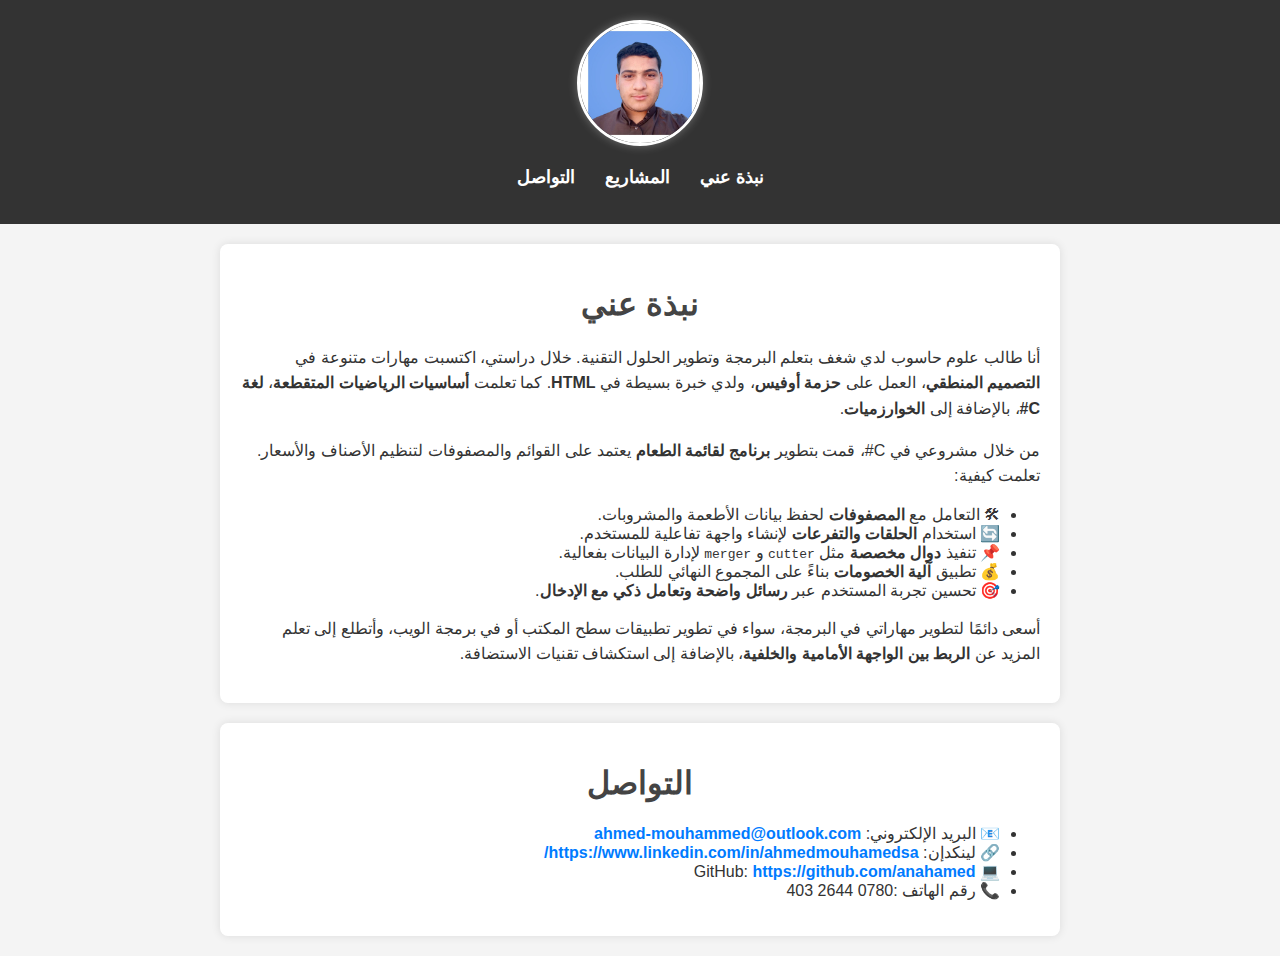
<file: index.html>
<!DOCTYPE html>
<html lang="ar">
<head>
    <meta charset="UTF-8">
    <meta name="viewport" content="width=device-width, initial-scale=1.0">
    <title>ملفي الشخصي</title>
    <link rel="stylesheet" href="style.css">
</head>
<body>

    <!-- قائمة التنقل -->
    <header>
        <div class="profile-container">
            <img src="images/1.jpg" alt="صورتي الشخصية" class="profile-image">
        </div>
        <nav>
            <ul>
                <li><a href="#about">نبذة عني</a></li>
                <li><a href="projects.html">المشاريع</a></li>
                <li><a href="#contact">التواصل</a></li>
            </ul>
        </nav>
    </header>

    <!-- قسم النبذة -->
    <section id="about">
        <h1>نبذة عني</h1>
        <p>
            أنا طالب علوم حاسوب لدي شغف بتعلم البرمجة وتطوير الحلول التقنية. خلال دراستي، اكتسبت مهارات متنوعة في
            <strong>التصميم المنطقي</strong>، العمل على <strong>حزمة أوفيس</strong>، ولدي خبرة بسيطة في <strong>HTML</strong>.
            كما تعلمت <strong>أساسيات الرياضيات المتقطعة</strong>، <strong>لغة C#</strong>، بالإضافة إلى <strong>الخوارزميات</strong>.
        </p>
        <p>
            من خلال مشروعي في C#، قمت بتطوير <strong>برنامج لقائمة الطعام</strong> يعتمد على القوائم والمصفوفات لتنظيم الأصناف والأسعار.
            تعلمت كيفية:
        </p>
        <ul>
            <li>🛠 التعامل مع <strong>المصفوفات</strong> لحفظ بيانات الأطعمة والمشروبات.</li>
            <li>🔄 استخدام <strong>الحلقات والتفرعات</strong> لإنشاء واجهة تفاعلية للمستخدم.</li>
            <li>📌 تنفيذ <strong>دوال مخصصة</strong> مثل <code>cutter</code> و <code>merger</code> لإدارة البيانات بفعالية.</li>
            <li>💰 تطبيق <strong>آلية الخصومات</strong> بناءً على المجموع النهائي للطلب.</li>
            <li>🎯 تحسين تجربة المستخدم عبر <strong>رسائل واضحة وتعامل ذكي مع الإدخال</strong>.</li>
        </ul>
        <p>
            أسعى دائمًا لتطوير مهاراتي في البرمجة، سواء في تطوير تطبيقات سطح المكتب أو في برمجة الويب،
            وأتطلع إلى تعلم المزيد عن <strong>الربط بين الواجهة الأمامية والخلفية</strong>، بالإضافة إلى استكشاف تقنيات الاستضافة.
        </p>
    </section>

    <!-- قسم التواصل -->
    <section id="contact">
        <h1>التواصل</h1>
        <ul>
            <li>📧 البريد الإلكتروني: <a href="mailto:ahmed-mouhammed@outlook.com">ahmed-mouhammed@outlook.com</a></li>
            <li>🔗 لينكدإن: <a href="https://www.linkedin.com/in/ahmedmouhamedsa/" target="_blank">https://www.linkedin.com/in/ahmedmouhamedsa/</a></li>
            <li>💻 GitHub: <a href="https://github.com/anahamed" target="_blank">https://github.com/anahamed</a></li>
            <li>📞 رقم الهاتف  :0780 2644 403</li>
        </ul>
    </section>

    <script src="script.js"></script>
</body>
</html>
</file>
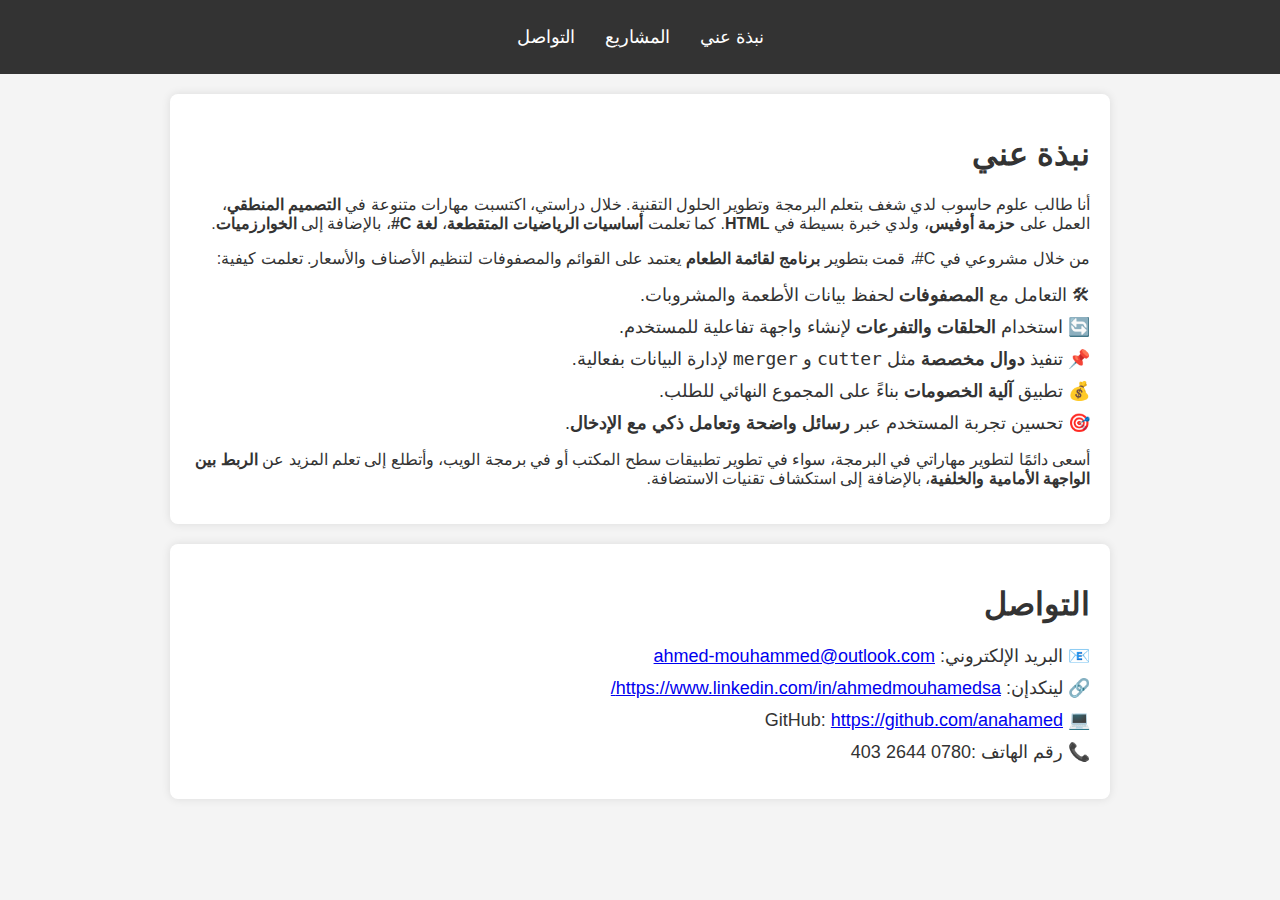
<file: AhmedPortfolio/index.html>
<!DOCTYPE html>
<html lang="ar">
<head>
    <meta charset="UTF-8">
    <meta name="viewport" content="width=device-width, initial-scale=1.0">
    <title>ملفي الشخصي</title>
    <link rel="stylesheet" href="style.css">
</head>
<body>

    <!-- قائمة التنقل -->
    <header>
        <nav>
            <ul>
                <li><a href="#about">نبذة عني</a></li>
                <li><a href="projects.html">المشاريع</a></li>
                <li><a href="#contact">التواصل</a></li>
            </ul>
        </nav>
    </header>

    <!-- قسم النبذة -->
    <section id="about">
        <h1>نبذة عني</h1>
        <p>
            أنا طالب علوم حاسوب لدي شغف بتعلم البرمجة وتطوير الحلول التقنية. خلال دراستي، اكتسبت مهارات متنوعة في
            <strong>التصميم المنطقي</strong>، العمل على <strong>حزمة أوفيس</strong>، ولدي خبرة بسيطة في <strong>HTML</strong>.
            كما تعلمت <strong>أساسيات الرياضيات المتقطعة</strong>، <strong>لغة C#</strong>، بالإضافة إلى <strong>الخوارزميات</strong>.
        </p>
        <p>
            من خلال مشروعي في C#، قمت بتطوير <strong>برنامج لقائمة الطعام</strong> يعتمد على القوائم والمصفوفات لتنظيم الأصناف والأسعار.
            تعلمت كيفية:
        </p>
        <ul>
            <li>🛠 التعامل مع <strong>المصفوفات</strong> لحفظ بيانات الأطعمة والمشروبات.</li>
            <li>🔄 استخدام <strong>الحلقات والتفرعات</strong> لإنشاء واجهة تفاعلية للمستخدم.</li>
            <li>📌 تنفيذ <strong>دوال مخصصة</strong> مثل <code>cutter</code> و <code>merger</code> لإدارة البيانات بفعالية.</li>
            <li>💰 تطبيق <strong>آلية الخصومات</strong> بناءً على المجموع النهائي للطلب.</li>
            <li>🎯 تحسين تجربة المستخدم عبر <strong>رسائل واضحة وتعامل ذكي مع الإدخال</strong>.</li>
        </ul>
        <p>
            أسعى دائمًا لتطوير مهاراتي في البرمجة، سواء في تطوير تطبيقات سطح المكتب أو في برمجة الويب،
            وأتطلع إلى تعلم المزيد عن <strong>الربط بين الواجهة الأمامية والخلفية</strong>، بالإضافة إلى استكشاف تقنيات الاستضافة.
        </p>
    </section>

    <!-- قسم التواصل -->
    <section id="contact">
        <h1>التواصل</h1>
        <ul>
            <li>📧 البريد الإلكتروني: <a href="mailto:ahmed-mouhammed@outlook.com">ahmed-mouhammed@outlook.com</a></li>
            <li>🔗 لينكدإن: <a href="https://www.linkedin.com/in/ahmedmouhamedsa/" target="_blank">https://www.linkedin.com/in/ahmedmouhamedsa/</a></li>
            <li>💻 GitHub: <a href="https://github.com/anahamed" target="_blank">https://github.com/anahamed</a></li>
            <li>📞 رقم الهاتف  :0780 2644 403</li>
        </ul>
    </section>

    <script src="script.js"></script>
</body>
</html>
</file>
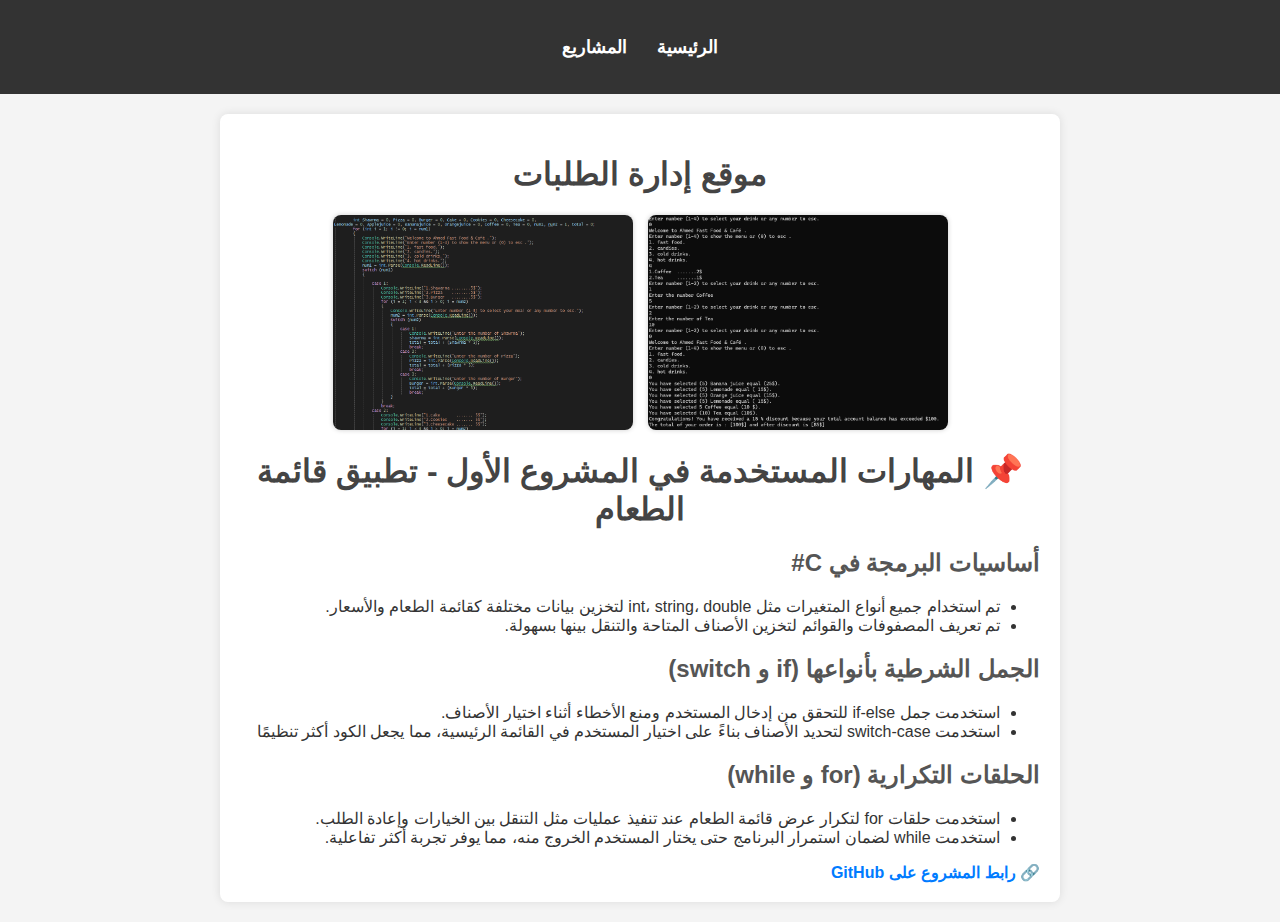
<file: project1.html>
<!DOCTYPE html>
<html lang="ar">
<head>
    <meta charset="UTF-8">
    <meta name="viewport" content="width=device-width, initial-scale=1.0">
    <title>موقع إدارة الطلبات</title>
    <link rel="stylesheet" href="style.css">
</head>
<body>

    <header>
        <nav>
            <ul>
                <li><a href="index.html">الرئيسية</a></li>
                <li><a href="projects.html">المشاريع</a></li>
            </ul>
        </nav>
    </header>

    <section>
    <h1>موقع إدارة الطلبات</h1>
    
    <!-- عرض الصور -->
    <div class="project-images">
        <img src="images/pro1.2.png" alt="صورة المشروع الثاني">
        <img src="images/pro1.png" alt="صورة المشروع الثاني">
    </div>

           <!-- المهارات المستخدمة -->
        <h1>
📌 المهارات المستخدمة في المشروع الأول - تطبيق قائمة الطعام
        </h1>
        <h2> أساسيات البرمجة في C#</h2>
        <ul>
            <li>تم استخدام جميع أنواع المتغيرات مثل int، string، double لتخزين بيانات مختلفة كقائمة الطعام والأسعار.</li>
            <li>تم تعريف المصفوفات والقوائم لتخزين الأصناف المتاحة والتنقل بينها بسهولة.</li>
        </ul>
         <h2>الجمل الشرطية بأنواعها (if و switch)</h2>
        <ul>
            <li>استخدمت جمل if-else للتحقق من إدخال المستخدم ومنع الأخطاء أثناء اختيار الأصناف.</li>
            <li>استخدمت switch-case لتحديد الأصناف بناءً على اختيار المستخدم في القائمة الرئيسية، مما يجعل الكود أكثر تنظيمًا</li>
        </ul>
         <h2>الحلقات التكرارية (for و while)</h2>
        <ul>
            <li> استخدمت حلقات for لتكرار عرض قائمة الطعام عند تنفيذ عمليات مثل التنقل بين الخيارات وإعادة الطلب.</li>
            <li>استخدمت while لضمان استمرار البرنامج حتى يختار المستخدم الخروج منه، مما يوفر تجربة أكثر تفاعلية.</li>
        </ul>
        <!-- رابط GitHub -->
        <a href="https://github.com/anahamed/CODING-WITH-C-" target="_blank">🔗 رابط المشروع على GitHub</a>
    </section>
    <script src="script2.js"></script>
</body>
</html>
</file>
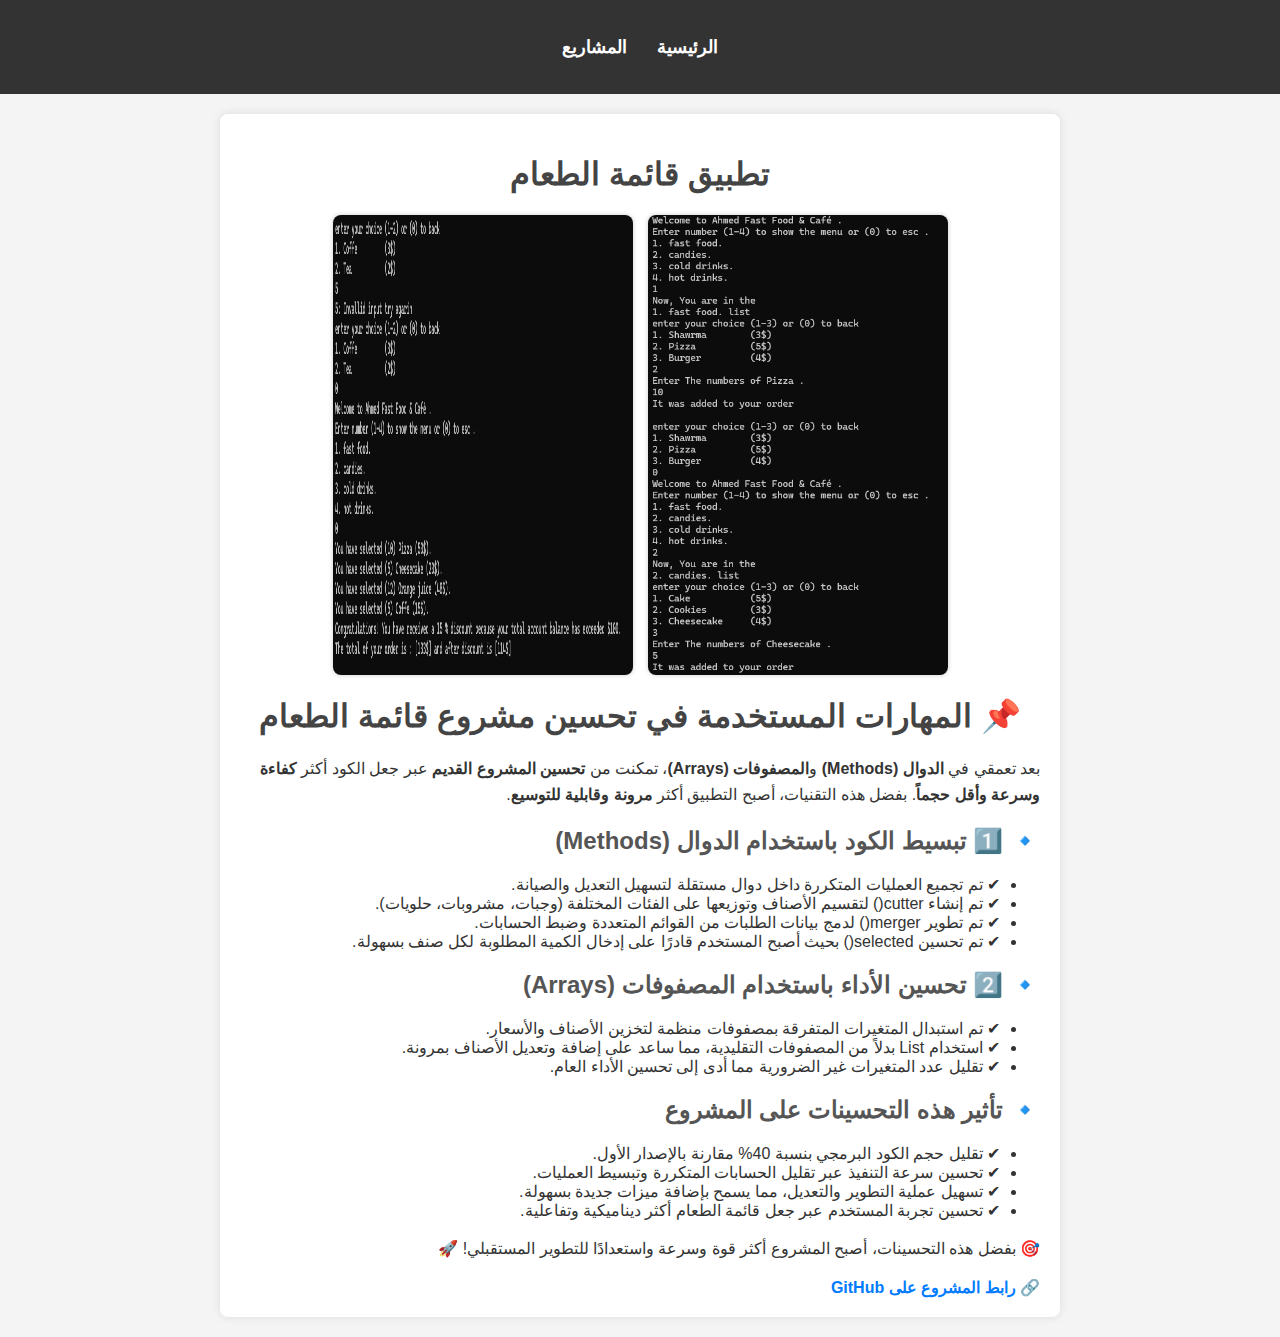
<file: project2.html>
<!DOCTYPE html>
<html lang="ar">
<head>
    <meta charset="UTF-8">
    <meta name="viewport" content="width=device-width, initial-scale=1.0">
    <title>تطبيق قائمة الطعام</title>
    <link rel="stylesheet" href="style.css">
</head>
<body>

    <header>
        <nav>
            <ul>
                <li><a href="index.html">الرئيسية</a></li>
                <li><a href="projects.html">المشاريع</a></li>
            </ul>
        </nav>
    </header>

    <section>
        <h1>تطبيق قائمة الطعام</h1>

        <!-- عرض الصورتين -->
        <div class="project-images">
            <img src="images/pro2.png" alt="صورة المشروع الأول">
            <img src="images/pro2.1.png" alt="صورة المشروع الأول">
        </div>
    <h1>📌 المهارات المستخدمة في تحسين مشروع قائمة الطعام</h1>
    
    <p>بعد تعمقي في <strong>الدوال (Methods)</strong> و<strong>المصفوفات (Arrays)</strong>، تمكنت من <strong>تحسين المشروع القديم</strong> عبر جعل الكود أكثر <strong>كفاءة وسرعة وأقل حجماً</strong>. بفضل هذه التقنيات، أصبح التطبيق أكثر <strong>مرونة وقابلية للتوسيع</strong>.</p>

    <h2>🔹 1️⃣ تبسيط الكود باستخدام الدوال (Methods)</h2>
    <ul>
        <li>✔ تم تجميع العمليات المتكررة داخل دوال مستقلة لتسهيل التعديل والصيانة.</li>
        <li>✔ تم إنشاء cutter() لتقسيم الأصناف وتوزيعها على الفئات المختلفة (وجبات، مشروبات، حلويات).</li>
        <li>✔ تم تطوير merger() لدمج بيانات الطلبات من القوائم المتعددة وضبط الحسابات.</li>
        <li>✔ تم تحسين selected() بحيث أصبح المستخدم قادرًا على إدخال الكمية المطلوبة لكل صنف بسهولة.</li>
    </ul>

    <h2>🔹 2️⃣ تحسين الأداء باستخدام المصفوفات (Arrays)</h2>
    <ul>
        <li>✔ تم استبدال المتغيرات المتفرقة بمصفوفات منظمة لتخزين الأصناف والأسعار.</li>
        <li>✔ استخدام List<T> بدلاً من المصفوفات التقليدية، مما ساعد على إضافة وتعديل الأصناف بمرونة.</li>
        <li>✔ تقليل عدد المتغيرات غير الضرورية مما أدى إلى تحسين الأداء العام.</li>
    </ul>

    <h2>🔹 تأثير هذه التحسينات على المشروع</h2>
    <ul>
        <li>✔ تقليل حجم الكود البرمجي بنسبة 40% مقارنة بالإصدار الأول.</li>
        <li>✔ تحسين سرعة التنفيذ عبر تقليل الحسابات المتكررة وتبسيط العمليات.</li>
        <li>✔ تسهيل عملية التطوير والتعديل، مما يسمح بإضافة ميزات جديدة بسهولة.</li>
        <li>✔ تحسين تجربة المستخدم عبر جعل قائمة الطعام أكثر ديناميكية وتفاعلية.</li>
    </ul>

    <p>🎯 بفضل هذه التحسينات، أصبح المشروع أكثر قوة وسرعة واستعدادًا للتطوير المستقبلي! 🚀</p>
        <!-- رابط GitHub -->
        <a href="https://github.com/anahamed/CODING-WITH-C-" target="_blank">🔗 رابط المشروع على GitHub</a>
    </section>
        <script src="script2.js"></script>

</body>
</html>
</file>
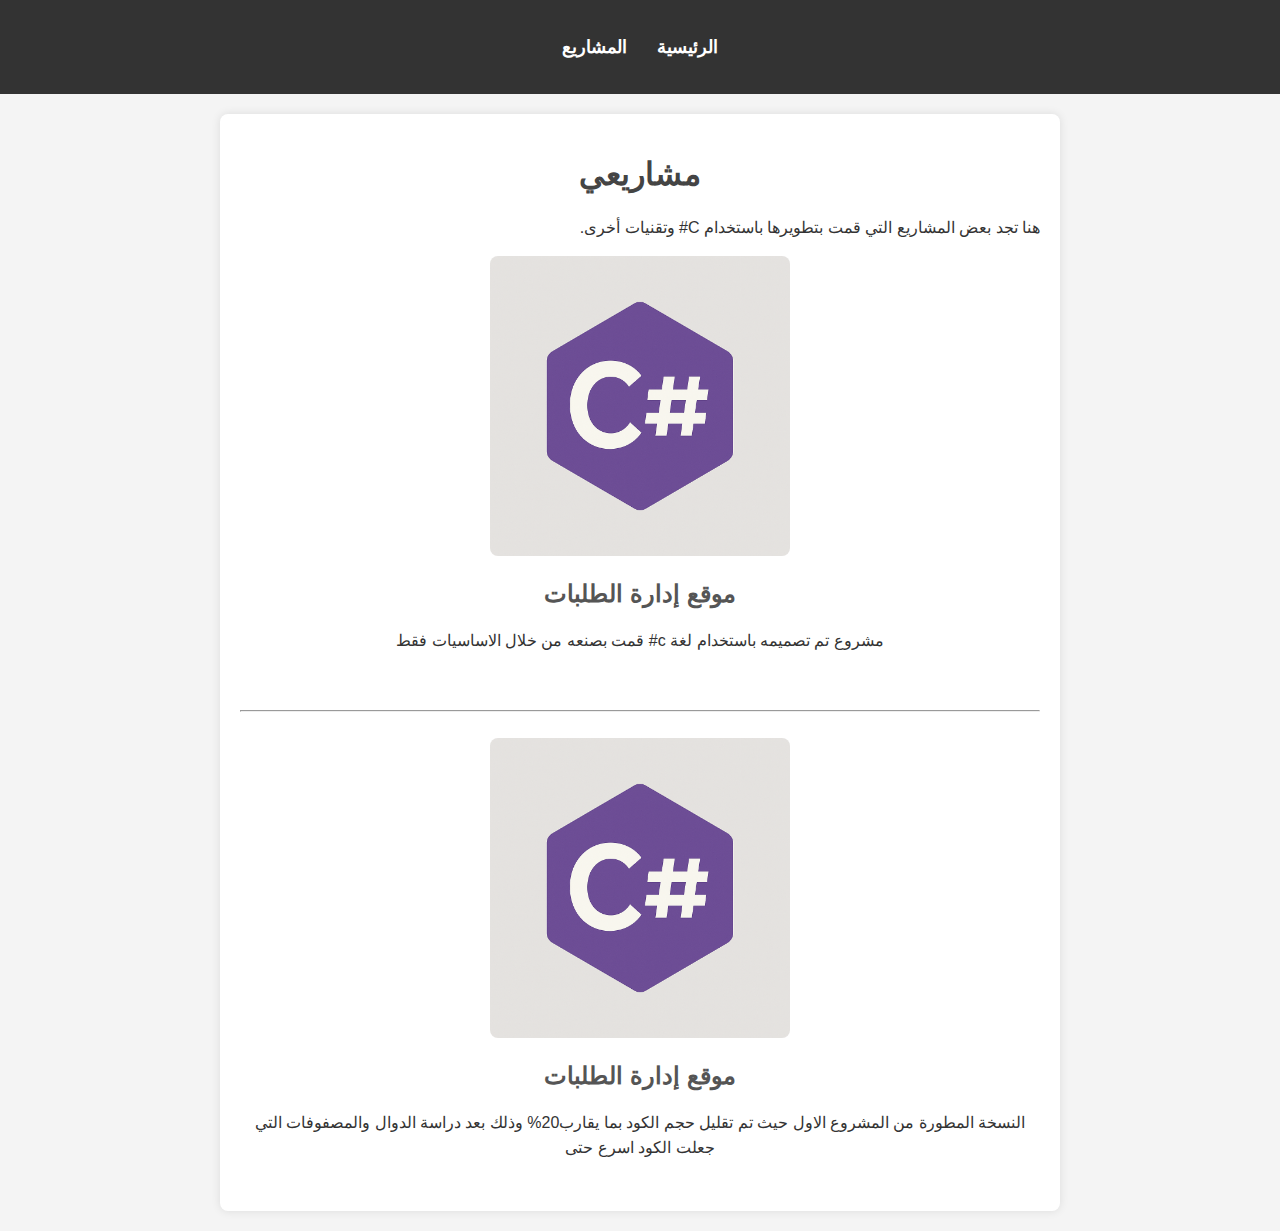
<file: projects.html>
<!DOCTYPE html>
<html lang="ar">
<head>
    <meta charset="UTF-8">
    <meta name="viewport" content="width=device-width, initial-scale=1.0">
    <title>مشاريعي</title>
    <link rel="stylesheet" href="style.css">
</head>
<body>

    <header>
        <nav>
            <ul>
                <li><a href="index.html">الرئيسية</a></li>
                <li><a href="projects.html">المشاريع</a></li>
            </ul>
        </nav>
    </header>

    <section id="projects">
        <h1>مشاريعي</h1>
        <p>هنا تجد بعض المشاريع التي قمت بتطويرها باستخدام C# وتقنيات أخرى.</p>

        <!-- عرض المشروع الأول -->
        <div class="project">
            <a href="project1.html">
                <img src="images/2.png" alt="تطبيق قائمة الطعام">
            </a>
            <h2>موقع إدارة الطلبات</h2>
            <p>مشروع تم تصميمه باستخدام لغة c# قمت بصنعه من خلال الاساسيات فقط </p>
        </div>
    <br/>
<hr/>
<br/>
        <!-- عرض المشروع الثاني -->
        <div class="project">
            <a href="project2.html">
                <img src="images/2.png" alt="موقع إدارة الطلبات">
            </a>
            <h2>موقع إدارة الطلبات</h2>
            <p>النسخة المطورة من المشروع الاول حيث تم تقليل حجم الكود بما يقارب20% وذلك بعد دراسة الدوال والمصفوفات التي جعلت الكود اسرع حتى</p>
        </div>

    </section>
        <script src="script.js"></script>
</body>
</html>
</file>
<file: style.css>
/* إعدادات الصفحة الأساسية */
body {
    font-family: Arial, sans-serif;
    direction: rtl;
    background-color: #f4f4f4;
    color: #333;
    margin: 0;
    padding: 0;
}

/* تنسيق رأس الصفحة */
header {
    text-align: center;
    padding: 20px;
    background-color: #333;
    color: white;
}

/* تنسيق الصورة الشخصية */
.profile-container {
    margin-bottom: 10px;
}

.profile-image {
    width: 120px;
    height: 120px;
    border-radius: 50%;
    border: 3px solid #fff;
    box-shadow: 0 0 10px rgba(255, 255, 255, 0.3);
}

/* تنسيق القائمة */
nav ul {
    list-style: none;
    display: flex;
    justify-content: center;
    padding: 0;
}

nav ul li {
    margin: 0 15px;
}

nav ul li a {
    color: white;
    text-decoration: none;
    font-size: 18px;
}

nav ul li a:hover {
    color: #FFD700;
}

/* تنسيق الأقسام */
section {
    max-width: 800px;
    margin: 20px auto;
    padding: 20px;
    background: white;
    border-radius: 8px;
    box-shadow: 0 0 10px rgba(0, 0, 0, 0.1);
}

/* تنسيق المشاريع */
.project {
    text-align: center;
    margin-bottom: 30px;
}

.project img {
    width: 300px;
    border-radius: 8px;
    cursor: pointer;
    transition: transform 0.3s ease-in-out;
}

.project img:hover {
    transform: scale(1.05);
}

/* تنسيق الصور داخل صفحات المشاريع */
.project-images {
    display: flex;
    justify-content: center;
    gap: 15px;
    margin-bottom: 20px;
}

.project-images img {
    width: 300px;
    border-radius: 8px;
    box-shadow: 0 0 5px rgba(0, 0, 0, 0.2);
    transition: transform 0.3s ease-in-out;
}

.project-images img:hover {
    transform: scale(1.05);
}

/* تنسيق روابط GitHub */
a {
    color: #007bff;
    text-decoration: none;
    font-weight: bold;
}

a:hover {
    color: #0056b3;
}

/* تحسين تجربة المستخدم */
h1 {
    text-align: center;
    color: #444;
}

h2 {
    color: #555;
}

p {
    font-size: 16px;
    line-height: 1.6;
}
</file>
<file: AhmedPortfolio/style.css>
body {
    font-family: Arial, sans-serif;
    direction: rtl;
    background-color: #f4f4f4;
    color: #333;
    margin: 0;
    padding: 0;
}

/* تنسيق قائمة التنقل */
header {
    background-color: #333;
    padding: 10px 0;
}

nav ul {
    list-style: none;
    display: flex;
    justify-content: center;
}

nav ul li {
    margin: 0 15px;
}

nav ul li a {
    color: white;
    text-decoration: none;
    font-size: 18px;
}

nav ul li a:hover {
    color: #ffd700;
}

/* تنسيق الأقسام */
section {
    max-width: 900px;
    margin: 20px auto;
    padding: 20px;
    background: white;
    border-radius: 8px;
    box-shadow: 0 0 10px rgba(0, 0, 0, 0.1);
}

/* تنسيق قائمة التواصل */
ul {
    list-style: none;
    padding: 0;
}

ul li {
    font-size: 18px;
    margin-bottom: 10px;
}

/* تنسيق المشاريع */
.project {
    margin-bottom: 30px;
}

.project-images {
    display: flex;
    gap: 10px;
    justify-content: center;
    flex-wrap: wrap;
}

.project-images img {
    width: 250px;
    border-radius: 8px;
    box-shadow: 0 0 5px rgba(0, 0, 0, 0.2);
}
</file>
